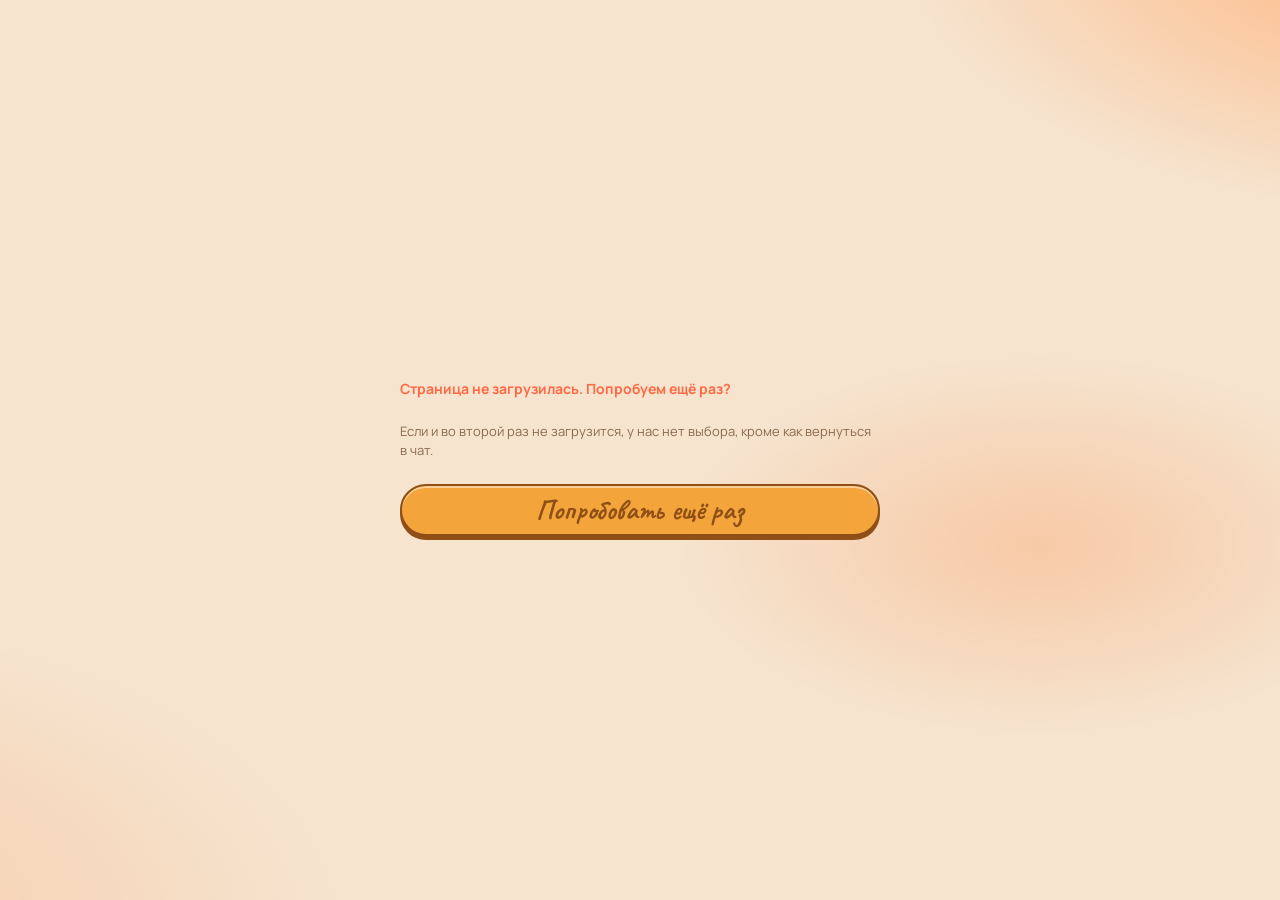
<file: index.html>
<!doctype html>
<html lang="ru">
<head>
  <meta charset="utf-8">
  <meta name="viewport" content="width=device-width, initial-scale=1, viewport-fit=cover">
  <meta name="color-scheme" content="light dark">
  <meta name="theme-color" content="#f6e4cf" media="(prefers-color-scheme: light)">
  <meta name="theme-color" content="#231510" media="(prefers-color-scheme: dark)">
  <title>Идеальная суббота</title>
  <meta name="description" content="Собери субботу в Чангу: выбери окно времени и карточки, кот скажет, что влезает.">
  <meta property="og:type" content="website">
  <meta property="og:locale" content="ru_RU">
  <meta property="og:title" content="У нас есть суббота ♥">
  <meta property="og:description" content="Выбирай, как её провести. Кот поможет собрать план.">
  <meta property="og:url" content="https://batazor.github.io/catcat/">
  <meta property="og:image" content="https://batazor.github.io/catcat/src/images/saturday-preview.png?v=3">
  <meta property="og:image:width" content="1200">
  <meta property="og:image:height" content="630">
  <meta property="og:image:alt" content="Собери свою идеальную субботу. Рыжий кот в солнечных очках.">
  <meta name="twitter:card" content="summary_large_image">
  <meta name="twitter:title" content="У нас есть суббота ♥">
  <meta name="twitter:description" content="Выбирай, как её провести. Кот поможет собрать план.">
  <meta name="twitter:image" content="https://batazor.github.io/catcat/src/images/saturday-preview.png?v=3">
  <link rel="icon" href="src/svg/cat.svg" type="image/svg+xml">
  <link rel="preconnect" href="https://fonts.googleapis.com">
  <link rel="preconnect" href="https://fonts.gstatic.com" crossorigin>
  <link rel="stylesheet" href="https://fonts.googleapis.com/css2?family=Caveat:wght@500;700&family=Unbounded:wght@500;700&family=Manrope:wght@400;500;700&display=swap">
  <link rel="stylesheet" href="src/styles/tokens.css">
  <link rel="stylesheet" href="src/styles/base.css?v=11">
  <link rel="stylesheet" href="src/styles/cards.css?v=17">
  <link rel="stylesheet" href="src/styles/slider.css?v=5">
  <link rel="stylesheet" href="src/styles/buttons.css?v=3">
  <link rel="stylesheet" href="src/styles/summary.css?v=7">
  <link rel="stylesheet" href="src/styles/mood.css?v=3">
  <link rel="stylesheet" href="src/styles/cat.css?v=11">
  <link rel="stylesheet" href="src/styles/paw.css">
  <link rel="stylesheet" href="src/styles/intro.css?v=6">
</head>
<body>
<div class="backdrop" aria-hidden="true"></div>
<div class="intro" id="intro" aria-hidden="true">
  <div class="intro-title">Чангу, суббота<small>выбирай, как её провести</small></div>
</div>
<div class="paw" id="paw" aria-hidden="true"></div>
<main>
  <!-- Step: time window (static; the rest are generated from STEPS) -->
  <section class="step" id="step-time" aria-labelledby="h-time">
    <div class="step-heading">
      <h1 id="h-time">Когда ты свободна?</h1>
      <div class="cat" data-mood="asleep" data-cat></div>
    </div>
    <fieldset aria-labelledby="h-time">
      <div class="range">
        <p class="readout">
          <output id="r-from" for="from">14:00</output><span class="arrow" aria-hidden="true">→</span><output id="r-to" for="to">18:00</output>
          <output class="dur" id="r-dur" for="from to">4 ч</output>
        </p>
        <div class="slider" id="slider">
          <div class="track" aria-hidden="true"><div class="fill" id="r-fill"></div></div>
          <input type="range" id="from" name="from" min="8" max="23" step="0.5" value="14" aria-label="Начало">
          <input type="range" id="to" name="to" min="8" max="23" step="0.5" value="18" aria-label="Конец">
        </div>
        <ol class="ticks" aria-hidden="true"><li style="--p:0">8:00</li><li style="--p:.2667">12:00</li><li style="--p:.5333">16:00</li><li style="--p:.8">20:00</li><li style="--p:1">23:00</li></ol>
      </div>
    </fieldset>
    <p class="hint" id="r-hint" role="status" hidden></p>
    <nav class="nav"><button type="button" class="btn" id="time-next">Дальше</button></nav>
  </section>

  <div id="steps"></div>

  <section class="step" id="step-summary" aria-labelledby="h-summary" hidden>
    <div class="step-heading">
      <h1 id="h-summary">Лучшая суббота</h1>
      <div class="cat" data-cat></div>
    </div>
    <ol class="plan" id="plan"></ol>
    <p class="note">Отправь план, детали решим вместе.</p>
    <label class="mood-consent" for="mood-accept">
      <input type="checkbox" id="mood-accept">
      <span>Согласна с <a href="src/mood-offer.html" id="mood-offer-link" aria-haspopup="dialog">офертой на хорошее настроение</a></span>
    </label>
    <p class="mood-status" id="mood-status" role="status"></p>
    <p class="toast" id="toast" role="status"></p>
    <nav class="nav"><button type="button" class="btn ghost" id="restart">Передумала</button><button type="button" class="btn accent" id="submit-plan" disabled>Отправить план</button></nav>
  </section>
</main>

<dialog class="mood-dialog" id="mood-offer-dialog" aria-labelledby="mood-offer-title">
  <div id="mood-offer-content"></div>
  <div class="mood-dialog-actions">
    <button type="button" class="btn ghost" id="mood-offer-close">Закрыть</button>
    <button type="button" class="btn" id="mood-offer-agree">Согласна</button>
  </div>
</dialog>

<template id="tpl-step">
  <section class="step" hidden>
    <div class="step-heading">
      <h1></h1>
      <div class="cat" data-cat></div>
    </div>
    <p class="step-empty" hidden>Остальное оставим на другой раз. Будет повод снова встретиться.</p>
    <fieldset>
      <div class="pair"></div>
    </fieldset>

    <nav class="nav"><button type="button" class="btn ghost" data-back>Назад</button><button type="button" class="btn" data-next disabled>Дальше</button></nav>
  </section>
</template>

<template id="tpl-card">
  <label class="card">
    <input type="radio">
    <span class="face">
      <span class="stamp yes" aria-hidden="true">ДА</span><span class="stamp no" aria-hidden="true">НЕТ</span>
      <span class="art"><svg viewBox="0 0 64 64" aria-hidden="true"></svg></span>
      <span class="copy"><span class="title"></span><span class="scratch"><span class="desc"></span><canvas class="foil" aria-hidden="true"></canvas></span><span class="nofit-msg"></span></span>
    </span>
  </label>
</template>

<script type="module" src="src/js/main.js?v=54"></script>
</body>
</html>
</file>
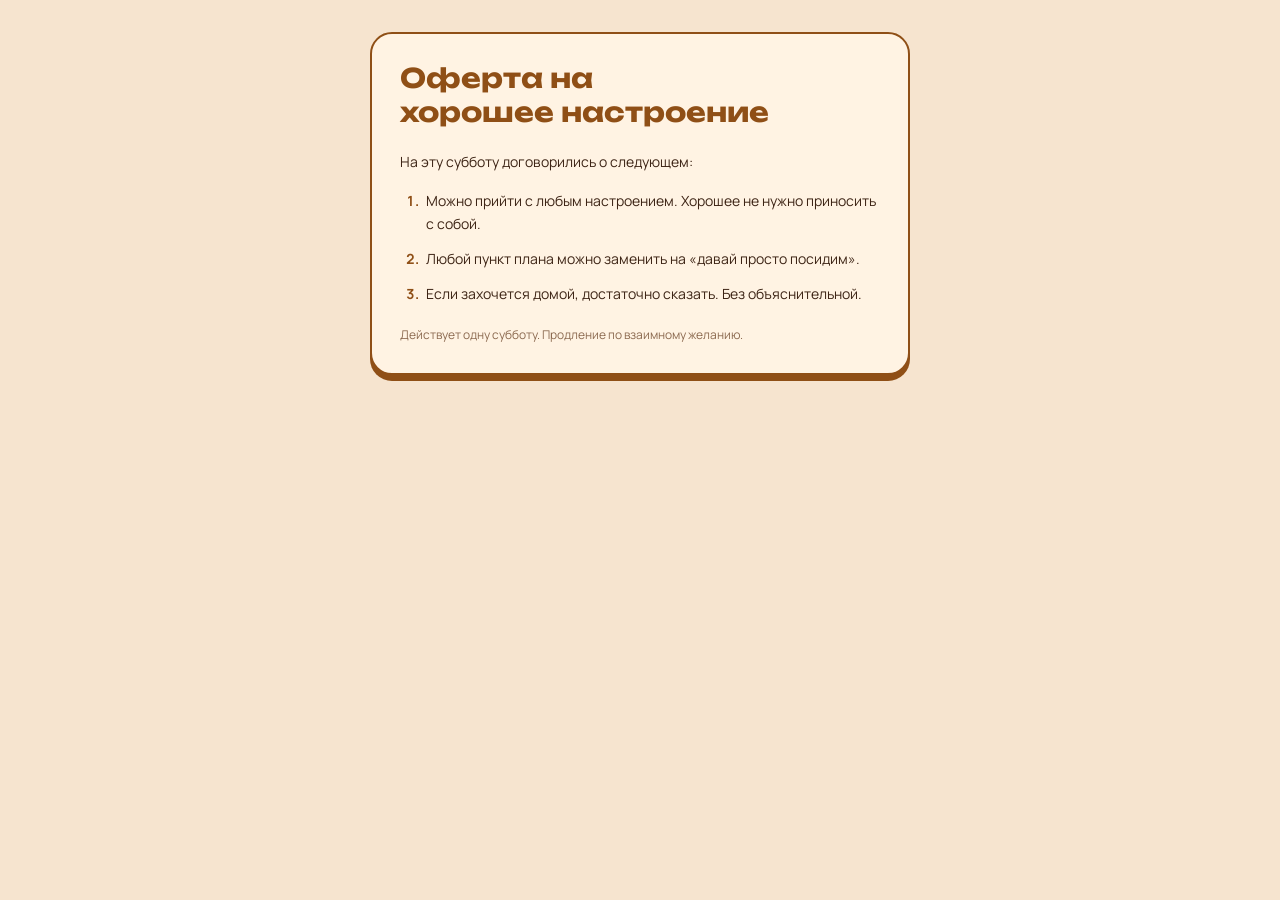
<file: src/mood-offer.html>
<!doctype html>
<html lang="ru">
<head>
  <meta charset="utf-8">
  <meta name="viewport" content="width=device-width, initial-scale=1">
  <meta name="theme-color" content="#f6e4cf">
  <title>Оферта на хорошее настроение</title>
  <link rel="stylesheet" href="https://fonts.googleapis.com/css2?family=Unbounded:wght@500;700&family=Manrope:wght@400;500;700&display=swap">
  <link rel="stylesheet" href="styles/tokens.css">
  <link rel="stylesheet" href="styles/mood.css?v=3">
</head>
<body class="mood-document-page">
  <article class="mood-document">
    <h2 id="mood-offer-title">Оферта на хорошее настроение</h2>
    <p>На эту субботу договорились о следующем:</p>
    <ol>
      <li>Можно прийти с любым настроением. Хорошее не нужно приносить с собой.</li>
      <li>Любой пункт плана можно заменить на «давай просто посидим».</li>
      <li>Если захочется домой, достаточно сказать. Без объяснительной.</li>
    </ol>
    <p class="mood-document-footer">Действует одну субботу. Продление по взаимному желанию.</p>
  </article>
</body>
</html>
</file>
<file: src/styles/tokens.css>
/* Layout: one phone-first column; each step is a fieldset of card-radios fanned like a hand; cat above the cards reacts to the pick. */
:root {
  --bg: #f6e4cf;            /* warm sand */
  --surface: #fff3e3;
  --surface-2: #f3d7b8;
  --fg: #3d2415;            /* warm brown ink */
  --muted: #8c6a50;
  --line: #e6c6a3;
  --accent: #ff6a45;
  --accent-ink: #fff8ef;
  --mango: #f2b531;
  --glow-a: #ffb27a;
  --glow-b: #f7c9a6;
  --card-hi: #fff4e4;
  --card-lo: #f5d6b3;
  --cat: #f3a53c; --cat-dark: #8f4f16; --cat-pink: #ff9a8a; --cat-eye: #2a1a12; --cat-belly: #fff3d6;
  --display: "Unbounded", "Arial Black", sans-serif;
  --body: "Manrope", "Helvetica Neue", Arial, sans-serif;
  --r-card: 30px 22px 30px 22px;
  --soft: cubic-bezier(.34, 1.25, .64, 1);     /* gentle overshoot */
  --ease: cubic-bezier(.25, .8, .3, 1);        /* smooth settle */
}
@media (prefers-color-scheme: dark) {
  :root:not([data-theme="light"]) {
    --bg: #231510; --surface: #332118; --surface-2: #432c20; --fg: #f8e9d8;
    --muted: #c2a089; --line: #54392a; --accent: #ff7a57; --accent-ink: #2a140a; --mango: #f6c04a;
    --glow-a: #6b2f1c; --glow-b: #4a2a1a; --card-hi: #3f2a1e; --card-lo: #2a1911; --cat-belly: #f6e3c0;
    color-scheme: dark;
  }
}
:root[data-theme="dark"] {
  --bg: #231510; --surface: #332118; --surface-2: #432c20; --fg: #f8e9d8;
  --muted: #c2a089; --line: #54392a; --accent: #ff7a57; --accent-ink: #2a140a; --mango: #f6c04a;
  --glow-a: #6b2f1c; --glow-b: #4a2a1a; --card-hi: #3f2a1e; --card-lo: #2a1911; --cat-belly: #f6e3c0;
  color-scheme: dark;
}
</file>
<file: src/styles/base.css>
* { box-sizing: border-box; }
[hidden] { display: none !important; }
:root { padding-top: env(safe-area-inset-top, 0px); padding-bottom: env(safe-area-inset-bottom, 0px); }
html, body { height: 100%; }
body {
  margin: 0;
  background: var(--bg);
  color: var(--fg);
  -webkit-text-size-adjust: 100%;
  -webkit-tap-highlight-color: transparent;
  font-family: var(--body); font-size: 16px; line-height: 1.45;
  padding-left: max(16px, env(safe-area-inset-left, 0px));
  padding-right: max(16px, env(safe-area-inset-right, 0px));
  padding-block: 0 32px;
}
body::before { content: ""; position: fixed; inset: 0 0 auto; height: env(safe-area-inset-top, 0px); z-index: 10; background: var(--bg); }
/* fixed backdrop instead of background-attachment (iOS Safari ignores it) */
.backdrop { position: fixed; inset: -24px; z-index: 0; pointer-events: none; will-change: transform;
  background:
    radial-gradient(60vw 45vh at 110% -5%, var(--glow-a) 0%, transparent 70%),
    radial-gradient(70vw 50vh at -20% 100%, var(--glow-b) 0%, transparent 70%),
    radial-gradient(40vw 30vh at 80% 60%, var(--glow-b) 0%, transparent 70%); }
button, label, .cat { touch-action: manipulation; -webkit-touch-callout: none; }
.card, .cat, .btn, .readout { -webkit-user-select: none; user-select: none; }

main { position: relative; z-index: 1; max-width: 480px; margin: 0 auto; min-height: 100%; display: flex; flex-direction: column; }

.eyebrow { font-size: 12px; letter-spacing: .12em; text-transform: uppercase; color: var(--muted); font-weight: 700; margin: 0; }

.step { display: flex; flex-direction: column; gap: 18px; padding-block: 48px 0; flex: 1; animation: stepIn .55s var(--ease) both; }
@keyframes stepIn { from { opacity: 0; transform: translateY(14px); } to { opacity: 1; transform: none; } }
h1 {
  width: fit-content; max-width: 100%;
  font-family: var(--display); font-weight: 700; font-size: clamp(26px, 7vw, 34px); line-height: 1.1; margin: 0; text-wrap: balance; letter-spacing: -.01em;
  background: linear-gradient(100deg, var(--fg) 40%, var(--accent)); -webkit-background-clip: text; background-clip: text; color: transparent;
}
.lead { color: var(--muted); margin: 0; max-width: 34ch; }
.step-empty { margin: 0; max-width: 34ch; color: var(--cat-dark); font-family: 'Caveat', cursive; font-size: clamp(25px, 6vw, 29px); font-weight: 500; line-height: 1.4; }

/* Step titles sit beside the cat, aligned along the bottom edge. */
.step-heading {
  --heading-cat: clamp(128px, 40vw, 190px);
  position: relative; display: grid;
  grid-template-columns: minmax(0, 1fr) var(--heading-cat);
  align-items: end; gap: 12px; margin-bottom: 20px;
}
.step-heading h1 { min-width: 0; }
.step-heading:has(.offer) { padding-bottom: 172px; }

@media (max-width: 360px) {
  .step-heading { --heading-cat: 112px; }
  .step-heading h1 { font-size: 24px; }
}
</file>
<file: src/styles/cards.css>
/* ---------- cards (radio inputs) ---------- */
fieldset { border: 0; margin: 0; padding: 0; min-width: 0; }
legend { padding: 0; margin-bottom: 12px; }
/* the hand: cards fanned like a poker hand; --x/--y/--rot set per card by script, --dx/--dy/--drot while dragging */
.pair { position: relative; height: 290px; margin: 4px 0 6px; perspective: 900px; }
.card {
  --dx: 0px; --dy: 0px; --drot: 0deg; --tf: translate(calc(-50% + var(--x, 0px) + var(--dx)), calc(var(--y, 0px) + var(--dy))) rotate(calc(var(--rot, 0deg) + var(--drot)));
  position: absolute; left: 50%; top: 0; width: 206px; max-width: 60%; display: block; z-index: var(--z, 1);
  transform: var(--tf); transform-origin: 50% 110%;
  transition: transform .48s var(--ease), opacity .4s var(--ease), filter .4s var(--ease);
  animation: none;
  cursor: grab;
}
.card { touch-action: pan-y; }
.card.dragging { transition: none; cursor: grabbing; z-index: 20; }
.card.chosen { --x: 0px; --y: -6px; --rot: 0deg; z-index: 10; }
.pair.picked .card:not(.chosen) { opacity: .55; filter: saturate(.55); }
.card.rejected { --y: 14px; opacity: .55; filter: saturate(.4); }
@keyframes dealIn { from { opacity: 0; transform: translate(-50%, 54px) rotate(0deg) scale(.94); } to { opacity: 1; transform: var(--tf); } }
/* swipe stamps */
.card .face .stamp { position: absolute; top: 56px; font-family: var(--display); font-weight: 700; font-size: 22px; letter-spacing: .08em; padding: 4px 10px; border: 3px solid var(--cat-dark); border-radius: 10px; opacity: 0; pointer-events: none; z-index: 3; color: var(--cat-dark); box-shadow: 0 3px 0 var(--cat-dark); }
.card .stamp.yes { left: 16px; background: #7bd49f; transform: rotate(-14deg); opacity: var(--yes, 0); }
.card .stamp.no { right: 16px; background: var(--accent); transform: rotate(14deg); opacity: var(--no, 0); }
.card input { position: absolute; inset: 0; opacity: 0; width: 100%; height: 100%; margin: 0; cursor: inherit; }
.card .face {
  height: 256px; border-radius: 20px; padding: 14px 14px 12px;
  display: flex; flex-direction: column; justify-content: space-between; gap: 10px;
  border: 2.5px solid var(--cat-dark);
  box-shadow: inset 0 0 0 5px var(--surface), inset 0 0 0 6.5px var(--cat-dark), 0 6px 0 var(--cat-dark);
  color: var(--fg);
  --map: url("data:image/svg+xml;utf8,<svg xmlns='http://www.w3.org/2000/svg' width='220' height='260' viewBox='0 0 220 260' fill='none' stroke='%23000' stroke-opacity='.11' stroke-width='3' stroke-linecap='round'><path d='M-10 60c40-20 70 30 110 10s60-40 130-20'/><path d='M-10 150c50-30 90 20 140 0s50-40 100-30'/><path d='M40-10c-10 60 30 90 20 150s-30 80-10 130'/><path d='M150-10c20 60-20 110 0 170s30 70 10 110'/><path d='M-10 220c60-10 90 30 160 10'/><circle cx='88' cy='70' r='4' fill='%23000' fill-opacity='.14' stroke='none'/><circle cx='150' cy='170' r='4' fill='%23000' fill-opacity='.14' stroke='none'/></svg>");
  background: var(--map) center / 220px 260px, radial-gradient(140% 120% at 10% 0%, var(--c1, var(--card-hi)) 0%, var(--c2, var(--card-lo)) 100%);
  position: relative; overflow: hidden;
  transition: background .4s var(--ease), box-shadow .45s var(--ease);
}
/* The shuffle changes depth only after the card has cleared the hand. */
.card .face { transform-origin: 50% 85%; }
.pair.picked .card.previewing { opacity: 1; filter: none; }
@media (prefers-reduced-motion: reduce) {
  .card.previewing, .card:has(input:focus-visible) { z-index: 20; }
  .card.previewing .face { translate: 0 -10px; }
}
@media (prefers-reduced-motion: reduce) and (hover: hover) and (pointer: fine) {
  .card:hover { z-index: 20; }
  .pair.picked .card:hover { opacity: 1; filter: none; }
}
.card .art { margin: 14px auto 0; }
/* soft light under the finger */
.card .face::before {
  content: ""; position: absolute; inset: 0; border-radius: inherit; pointer-events: none;
  background: radial-gradient(150px circle at var(--px, 50%) var(--py, 50%), rgba(255,255,255,.55), rgba(255,255,255,0) 65%);
  opacity: 0; transition: opacity .5s var(--ease); mix-blend-mode: soft-light;
}
.card.touch .face::before { opacity: 1; transition-duration: .2s; }
/* sheen that drifts across the winner */
.card .face::after {
  content: ""; position: absolute; inset: -20% -60%; pointer-events: none; opacity: 0;
  background: linear-gradient(105deg, rgba(255,255,255,0) 40%, rgba(255,255,255,.35) 50%, rgba(255,255,255,0) 60%);
  transform: translateX(-60%);
}
.card input:checked + .face::after { animation: sheen 1.4s var(--ease) .2s both; }
@keyframes sheen { 0% { opacity: 0; transform: translateX(-60%); } 20% { opacity: 1; } 100% { opacity: 0; transform: translateX(60%); } }
.card .art, .card .copy { position: relative; }
.card .copy { display: block; min-width: 0; }
.card input:focus-visible + .face { outline: 3px solid var(--mango); outline-offset: 3px; }
.card .art { position: relative; width: 74px; height: 74px; display: grid; place-items: center; flex: 0 0 auto; }
.card .art::before { content: ""; position: absolute; inset: 0; border-radius: 46% 54% 52% 48% / 55% 45% 55% 45%; background: radial-gradient(circle at 35% 30%, var(--surface), var(--badge-color, var(--mango)) 80%); opacity: .7; transition: transform .48s var(--ease), opacity .4s; }
.card .art svg { position: relative; width: 58px; height: 58px; stroke: var(--cat-dark); fill: none; stroke-width: 2.4; stroke-linecap: round; stroke-linejoin: round; transition: transform .6s var(--soft); }
/* A tiny idle sway lives inside the SVG, separate from selection and card shuffling. */
.card .icon-motion {
  transform-box: fill-box; transform-origin: 50% 75%;
  animation: iconSway 6.2s ease-in-out infinite;
  animation-delay: calc(var(--i, 0) * -1.7s);
}
@keyframes iconSway {
  0%,100% { transform: translateY(0) rotate(-1.2deg); }
  50% { transform: translateY(-1.5px) rotate(1.2deg); }
}
.card:is([data-icon="home"], [data-icon="beach"], [data-icon="roof"], [data-icon="cliff"], [data-icon="bay"], [data-icon="leaf"], [data-icon="bird"]) .icon-motion { animation: none; }
.card .parrot-sway {
  transform-box: view-box; transform-origin: 33px 48px;
  animation: parrotSway 5.8s ease-in-out -1.4s infinite;
}
@keyframes parrotSway {
  0%,100% { transform: rotate(-2deg); }
  50% { transform: rotate(2deg); }
}
.card .garden-leaf {
  transform-box: view-box; transform-origin: var(--leaf-x) var(--leaf-y);
  animation: gardenBreeze 5.4s ease-in-out var(--leaf-delay) infinite;
}
@keyframes gardenBreeze {
  0%,100% { transform: rotate(-2.5deg); }
  50% { transform: rotate(2.5deg); }
}
.card .palm-leaves {
  transform-box: view-box; transform-origin: 49px 21px;
  animation: palmBreeze 4.8s ease-in-out -1.2s infinite;
}
@keyframes palmBreeze {
  0%,100% { transform: rotate(-3deg) skewX(-1deg); }
  50% { transform: rotate(3deg) skewX(1deg); }
}
.card .sun-rays {
  transform-box: view-box; transform-origin: var(--sun-x) var(--sun-y);
  animation: sunRays 28s linear infinite;
}
.card .sun-rays-clip { clip-path: polygon(0 0, 100% 0, 100% 51.5625%, 0 51.5625%) view-box; }
@keyframes sunRays { to { transform: rotate(360deg); } }
.card .wine-glass {
  transform-origin: 32px 38px;
  animation: wineSway 5.6s ease-in-out -1s infinite;
}
@keyframes wineSway {
  0%,100% { transform: rotate(0); }
  35% { transform: rotate(-3deg); }
  65% { transform: rotate(3deg); }
}
.card.touch .art svg { transform: scale(1.04); }
.card.nofit :is(.icon-motion, .wine-glass, .palm-leaves, .sun-rays, .garden-leaf, .parrot-sway) { animation-play-state: paused; }
@media (prefers-reduced-motion: reduce) {
  .card :is(.icon-motion, .wine-glass, .palm-leaves, .sun-rays, .garden-leaf, .parrot-sway) { animation: none; }
}
.card .art::after { content: ""; position: absolute; inset: 0; border: 2px solid var(--cat-dark); border-radius: 46% 54% 52% 48% / 55% 45% 55% 45%; pointer-events: none; }
.card.touch .art::before { transform: scale(1.12) rotate(8deg); }
.card .title { font-family: var(--display); font-weight: 700; font-size: 18px; line-height: 1.15; display: block; letter-spacing: -.01em; }
.card .scratch { position: relative; display: block; margin-top: 6px; border-radius: 12px; overflow: hidden; min-height: 2.6em; }
.card .desc { font-size: 13px; color: var(--muted); display: block; padding: 3px 4px; }
.card .foil { position: absolute; inset: 0; width: 100%; height: 100%; border-radius: inherit; touch-action: none; z-index: 2; transition: opacity .7s var(--ease); cursor: grab; }
.card .foil.done { opacity: 0; pointer-events: none; }
.card.nofit .scratch { display: none; }
.card .nofit-msg { display: none; margin-top: 8px; font-size: 13px; font-weight: 700; line-height: 1.3; color: var(--mango); }
.more { display: none; justify-content: center; }
.more[data-show] { display: flex; }
.more .btn { flex: 0 1 auto; background: var(--mango); color: var(--cat-dark); animation: riseIn .6s var(--soft) both; }

.card input:checked + .face { color: var(--cat-dark); background: var(--map) center / 220px 260px, radial-gradient(120% 110% at 15% -10%, #ffd98a 0%, var(--mango) 55%, var(--accent) 130%); }
.card input:checked + .face .art svg { stroke: var(--cat-dark); transform: scale(1.06) rotate(-3deg); }
.card input:checked + .face .art::before { opacity: .35; transform: scale(1.25); background: radial-gradient(circle at 35% 30%, #fff, rgba(255,255,255,0) 70%); }
.card input:checked + .face .desc { color: var(--cat-dark); }
.card input:checked + .face { box-shadow: inset 0 0 0 5px rgba(255,255,255,.35), inset 0 0 0 6.5px var(--cat-dark), 0 6px 0 var(--cat-dark); }
.card.dragging .face { box-shadow: inset 0 0 0 5px var(--surface), inset 0 0 0 6.5px var(--cat-dark), 0 2px 0 var(--cat-dark); }
@keyframes breathe { 0%,100% { transform: scale(1); } 50% { transform: scale(1.008); } }
/* A card keeps its palette in every hand, regardless of its position. */
.card[data-icon="home"] { --tint-hi: #ffe9cf; --tint-lo: #f7c99b; --night-hi: #483322; --night-lo: #382719; --badge-color: #e8ad47; }
.card[data-icon="cliff"] { --tint-hi: #ffe4d6; --tint-lo: #f4b79d; --night-hi: #52342b; --night-lo: #3e251f; --badge-color: #ee916d; }
.card[data-icon="dice"] { --tint-hi: #fde6ea; --tint-lo: #f0b9c6; --night-hi: #4e303a; --night-lo: #3c232e; --badge-color: #de91ac; }
.card[data-icon="ball"] { --tint-hi: #f4f0d1; --tint-lo: #c9c393; --night-hi: #3e3c27; --night-lo: #2f2e1d; --badge-color: #aaa75b; }
.card[data-icon="roof"] { --tint-hi: #ffe9de; --tint-lo: #e9b6ab; --night-hi: #52332e; --night-lo: #3e2626; --badge-color: #d98b78; }
.card[data-icon="crane"] { --tint-hi: #f8e8ef; --tint-lo: #dcb8cd; --night-hi: #483340; --night-lo: #342530; --badge-color: #c894b5; }
.card[data-icon="bird"] { --tint-hi: #f2f0cf; --tint-lo: #d4d599; --night-hi: #3f4029; --night-lo: #2c2f1e; --badge-color: #b1b464; }
.card[data-icon="leaf"] { --tint-hi: #eaf0d3; --tint-lo: #bdc89c; --night-hi: #34402d; --night-lo: #263022; --badge-color: #a5b87b; }
.card[data-icon="beach"] { --tint-hi: #fff2c7; --tint-lo: #efcd77; --night-hi: #4b3b22; --night-lo: #362a18; --badge-color: #edb94d; }
.card[data-icon="cave"] { --tint-hi: #f6e8d7; --tint-lo: #d9b794; --night-hi: #48392d; --night-lo: #33271e; --badge-color: #c89b6f; }
.card[data-icon="bay"] { --tint-hi: #ffebd6; --tint-lo: #eabc99; --night-hi: #503b2b; --night-lo: #39281d; --badge-color: #e29d70; }
.card[data-icon="fire"] { --tint-hi: #ffe2cd; --tint-lo: #e9a17e; --night-hi: #543428; --night-lo: #3c241b; --badge-color: #e58a58; }
.card { --c1: var(--tint-hi, var(--card-hi)); --c2: var(--tint-lo, var(--card-lo)); }
:root[data-theme="dark"] .card { --c1: var(--night-hi, var(--card-hi)); --c2: var(--night-lo, var(--card-lo)); }
@media (prefers-color-scheme: dark) {
  :root:not([data-theme="light"]) .card { --c1: var(--night-hi, var(--card-hi)); --c2: var(--night-lo, var(--card-lo)); }
}

.card.nofit input:checked + .face { color: var(--fg); background: var(--map) center / 220px 260px, radial-gradient(120% 110% at 85% 100%, var(--card-lo) 0%, var(--card-hi) 70%); box-shadow: inset 0 0 0 5px var(--surface), inset 0 0 0 7px var(--mango), 0 6px 0 var(--cat-dark); animation: wobble .9s var(--soft) both; }
.card.nofit input:checked + .face::after { animation: none; }
@keyframes wobble { 0% { transform: rotate(0); } 25% { transform: rotate(-2deg) scale(.98); } 55% { transform: rotate(1.5deg); } 100% { transform: none; } }
.card.nofit input:checked + .face .art svg { stroke: var(--muted); transform: none; }
.card.nofit input:checked + .face .art::before { opacity: .25; }
.card.nofit .title { text-decoration: line-through; text-decoration-color: var(--mango); }
.card.nofit .nofit-msg { display: block; }
.card.nofit .desc { display: none; }

.card.in-motion { pointer-events: none; transition: none; }
</file>
<file: src/styles/slider.css>
/* ---------- range ---------- */
.range { --thumb: 36px; position: relative; padding: 4px 0 0; }
.readout { display: flex; align-items: center; gap: 10px; font-family: var(--display); font-size: 28px; font-weight: 700; font-variant-numeric: tabular-nums; margin: 0 0 14px; }
.readout output { background: var(--surface); border: 2px solid var(--cat-dark); border-radius: 16px; padding: 3px 12px; box-shadow: 0 4px 0 var(--cat-dark); color: var(--cat-dark); }
.readout .arrow { color: var(--accent); font-size: 22px; }
.readout .dur { margin-left: auto; font: 700 13px var(--body); letter-spacing: .08em; text-transform: uppercase; color: var(--cat-dark); background: var(--mango); border: 2px solid var(--cat-dark); border-radius: 999px; padding: 6px 12px; box-shadow: 0 4px 0 var(--cat-dark); }
.slider { position: relative; height: 48px; }
.track { position: absolute; left: 0; right: 0; top: 50%; height: 16px; transform: translateY(-50%); border-radius: 999px; background: var(--surface); border: 2px solid var(--cat-dark); box-shadow: inset 0 2px 0 rgba(61,36,21,.12); }
.fill { position: absolute; top: 0; bottom: 0; left: calc(var(--thumb) / 2 - 2px + (100% - var(--thumb)) * var(--lf, .4)); right: calc(var(--thumb) / 2 - 2px + (100% - var(--thumb)) * var(--rf, .33)); border-radius: 999px; background: var(--accent); transition: left .12s linear, right .12s linear; }
.slider input[type="range"] { position: absolute; inset: 0; width: 100%; height: 100%; margin: 0; appearance: none; -webkit-appearance: none; background: none; pointer-events: none; }
.slider input[type="range"]::-webkit-slider-runnable-track { height: 100%; background: transparent; }
.slider input[type="range"]::-moz-range-track { height: 100%; background: transparent; }
.slider input[type="range"]::-webkit-slider-thumb { -webkit-appearance: none; appearance: none; pointer-events: auto; width: var(--thumb); height: var(--thumb); margin-top: calc((48px - var(--thumb)) / 2); border-radius: 50%; border: 2.5px solid var(--cat-dark); background: radial-gradient(circle at 35% 30%, #ffd27a, var(--mango) 65%); box-shadow: 0 3px 0 var(--cat-dark), inset 0 2px 0 rgba(255,255,255,.5); cursor: grab; transition: transform .3s var(--soft); }
.slider input[type="range"]::-moz-range-thumb { pointer-events: auto; width: calc(var(--thumb) - 8px); height: calc(var(--thumb) - 8px); border-radius: 50%; border: 2.5px solid var(--cat-dark); background: radial-gradient(circle at 35% 30%, #ffd27a, var(--mango) 65%); box-shadow: 0 3px 0 var(--cat-dark); cursor: grab; }
.slider input[type="range"]:active::-webkit-slider-thumb { transform: scale(1.12); cursor: grabbing; }
.slider input[type="range"]:focus-visible { outline: none; }
.slider input[type="range"]:focus-visible::-webkit-slider-thumb { outline: 3px solid var(--mango); outline-offset: 2px; }
.ticks { position: relative; height: 18px; margin: 4px 0 0; padding: 0; list-style: none; font-size: 11px; color: var(--muted); font-variant-numeric: tabular-nums; letter-spacing: .04em; }
.ticks li { position: absolute; top: 0; left: calc(var(--thumb) / 2 + (100% - var(--thumb)) * var(--p)); transform: translateX(-50%); }
.ticks li::before { content: ""; display: block; width: 2px; height: 5px; margin: 0 auto 2px; border-radius: 1px; background: var(--line); }
@media (max-width: 380px) { .readout { font-size: 24px; } .card .face { height: 240px; } .card .title { font-size: 16px; } .pair { height: 272px; } }
.hint { margin: 0; font-weight: 700; color: var(--mango); font-size: 14px; line-height: 1.3; }
.hint[data-level="stop"] { color: var(--accent); }
</file>
<file: src/styles/buttons.css>
/* ---------- nav ---------- */
.nav { display: flex; gap: 10px; margin-top: auto; padding-top: 22px; }
#step-time .nav { margin-top: clamp(24px, 5vh, 48px); padding-top: 0; }
/* sticker buttons: flat fill, ink outline, hard drop shadow that the button sinks into on press */
.btn {
  appearance: none; border: 2px solid var(--cat-dark); border-radius: 999px; padding: 10px 20px; min-width: 0; min-height: 52px; font: inherit; font-weight: 700; cursor: pointer; flex: 1;
  background: var(--cat); color: var(--cat-dark); font-family: 'Caveat', cursive; font-size: clamp(24px, 6vw, 28px); line-height: 1; letter-spacing: 0;
  box-shadow: 0 4px 0 var(--cat-dark), inset 0 2px 0 rgba(255,255,255,.45);
  transform: translateY(0); transition: transform .35s var(--soft), box-shadow .35s var(--soft), opacity .3s var(--ease), background .3s var(--ease);
}
.btn:not([disabled]):active { transform: translateY(4px); box-shadow: 0 0 0 var(--cat-dark), inset 0 2px 0 rgba(255,255,255,.45); transition-duration: .1s; }
.btn.ghost { background: var(--surface); color: var(--cat-dark); flex: 0 0 auto; box-shadow: 0 4px 0 var(--cat-dark); }
.btn.accent { background: var(--accent); color: var(--accent-ink); }
.btn[disabled] { opacity: .4; cursor: default; box-shadow: 0 2px 0 var(--cat-dark); transform: translateY(2px); }
.btn:focus-visible { outline: 3px solid var(--mango); outline-offset: 3px; }
</file>
<file: src/styles/summary.css>
/* ---------- summary ---------- */
.plan { list-style: none; margin: 0; padding: 18px; border-radius: 22px; background: var(--surface); border: 2.5px solid var(--cat-dark); box-shadow: 0 6px 0 var(--cat-dark); }
.plan li { display: grid; grid-template-columns: 58px 1fr; gap: 12px; padding-block: 12px; border-top: 1px solid var(--line); align-items: baseline; }
.plan li:first-child { border-top: 0; padding-top: 0; }
.plan time, .plan .dash { font-family: var(--display); font-size: 14px; font-weight: 500; color: var(--accent); font-variant-numeric: tabular-nums; }
.plan .what { font-weight: 700; }
.plan li.destination { grid-template-columns: 1fr; color: var(--cat-dark); }
.plan .sub { color: var(--muted); font-size: 13px; }
.plan li.skip .what { text-decoration: line-through; color: var(--muted); }
.plan li.skip .sub { color: var(--mango); font-weight: 700; }
.plan li.total { display: flex; justify-content: space-between; gap: 12px; font-size: 13px; color: var(--muted); }
.note { font-size: 13px; color: var(--muted); margin: 0; }
.toast { font-size: 13px; color: var(--mango); font-weight: 700; min-height: 1.2em; margin: 0; }
.bubbles { position: fixed; inset: 0; pointer-events: none; overflow: hidden; z-index: 4; }
.bubbles i { position: absolute; bottom: -8vh; left: var(--x); width: var(--s); height: var(--s); border-radius: 50%;
  background: radial-gradient(circle at 35% 30%, rgba(255,255,255,.9), var(--c) 55%, transparent 100%); opacity: 0; filter: blur(.4px);
  animation: rise var(--d) var(--ease) var(--delay) both; }
@keyframes rise { 0% { opacity: 0; transform: translateY(0) scale(.6); } 15% { opacity: .85; } 100% { opacity: 0; transform: translateY(-110vh) translateX(var(--sway)) scale(1.1); } }
.toast[data-state="success"] { color: var(--muted); }
.toast[data-state="error"] { color: var(--accent); }

/* Small handwritten edit tabs, secondary to the plan itself. */
.plan-edit { display: inline-flex; align-items: center; gap: 5px; border: 0; border-bottom: 1px dashed var(--line); background: none; padding: 6px 2px; margin-top: 4px; color: var(--cat-dark); font: 700 20px/1.1 'Caveat', cursive; cursor: pointer; transition: color .2s, transform .2s; }
.plan-edit::before { content: '↺'; font-family: var(--body); font-size: 15px; }
.plan-edit:hover { color: var(--accent); transform: translateY(-1px); }
.plan-edit:focus-visible { outline: 2px solid var(--accent); outline-offset: 3px; border-radius: 4px; }
.plan-edit:disabled { opacity: .4; cursor: default; }
.plan li.destination { grid-template-columns: 1fr auto; align-items: center; }
.plan .total .plan-edit { margin: 0; flex-shrink: 0; }
.load-error { justify-content: center; flex: 0; margin-block: auto; gap: 24px; }

/* A lightweight shared card connects the plan row with its editing hand. */
.step.motion-stage { animation: none; }
.journey-card { position: fixed; z-index: 35; box-sizing: border-box; display: flex; align-items: center; justify-content: center; flex-direction: column; gap: 10px; padding: 16px; overflow: hidden; pointer-events: none; background: linear-gradient(145deg, var(--surface), var(--surface-2)); border: 2.5px solid var(--cat-dark); border-radius: 20px; box-shadow: 0 5px 0 var(--cat-dark); color: var(--cat-dark); }
.journey-card span { font: 700 22px/1.15 'Caveat', cursive; text-align: center; }
.journey-card svg { width: 60px; height: 60px; flex-shrink: 1; min-height: 0; stroke: var(--cat-dark); stroke-width: 2.4; stroke-linecap: round; stroke-linejoin: round; fill: none; }
.journey-destination { transition: none !important; }
@media (prefers-reduced-motion: reduce) { .journey-card { display: none; } }
</file>
<file: src/styles/mood.css>
/* A playful agreement at the end of the plan. */
.mood-consent { display: flex; align-items: flex-start; gap: 10px; padding-block: 6px; min-height: 44px; font-size: 13px; line-height: 1.55; color: var(--muted); cursor: pointer; }
.mood-consent input { appearance: none; flex: 0 0 22px; width: 22px; height: 22px; margin: 0; display: grid; place-items: center; background: var(--surface); border: 2px solid var(--cat-dark); border-radius: 6px; box-shadow: 0 2px 0 var(--cat-dark); cursor: pointer; }
.mood-consent input:checked { background: var(--mango); }
.mood-consent input:checked::after { content: '✓'; font: 700 17px/1 var(--body); color: var(--cat-dark); }
.mood-consent a { color: var(--cat-dark); text-decoration-thickness: 1.5px; text-underline-offset: 3px; }
.mood-consent a:hover { color: var(--accent); }
.mood-consent input:focus-visible, .mood-consent a:focus-visible { outline: 3px solid var(--accent); outline-offset: 4px; }
.mood-status { position: absolute; width: 1px; height: 1px; padding: 0; margin: -1px; overflow: hidden; clip-path: inset(50%); white-space: nowrap; }

.mood-dialog { width: min(480px, calc(100% - 32px)); max-height: calc(100dvh - 48px); margin: auto; padding: 24px; overflow-y: auto; color: var(--fg); background: var(--surface); border: 2.5px solid var(--cat-dark); border-radius: 22px; box-shadow: 0 7px 0 var(--cat-dark); }
.mood-dialog::backdrop { background: rgba(61, 36, 21, .35); }
.mood-dialog-actions { display: flex; gap: 10px; margin-top: 24px; }
.mood-dialog-actions .btn { font-size: 25px; }
.mood-document { font: 14px/1.65 var(--body); }
.mood-document h2 { margin: 0 0 20px; font: 700 clamp(21px, 5vw, 27px)/1.25 var(--display); color: var(--cat-dark); text-wrap: balance; }
.mood-document p { margin: 0 0 16px; }
.mood-document ol { padding-left: 22px; margin: 0 0 20px; }
.mood-document li { padding-left: 4px; margin-block: 12px; }
.mood-document li::marker { color: var(--cat-dark); font-weight: 700; }
.mood-document .mood-document-footer { margin-bottom: 0; color: var(--muted); font-size: 12px; }
.mood-document-page { box-sizing: border-box; min-height: 100vh; margin: 0; padding: 32px 16px; background: var(--bg); color: var(--fg); }
.mood-document-page .mood-document { max-width: 480px; margin: auto; padding: 28px; background: var(--surface); border: 2.5px solid var(--cat-dark); border-radius: 22px; box-shadow: 0 6px 0 var(--cat-dark); }

/* The message is held in view briefly before the airship continues its flight. */
.mood-flight { position: fixed; inset: 0; overflow: hidden; z-index: 40; pointer-events: none; }
.mood-airship { position: absolute; top: clamp(44px, 13vh, 140px); left: 0; width: min(340px, calc(100vw - 32px)); animation: moodCruise 10s cubic-bezier(.4, 0, .3, 1) both; }
.mood-rig { animation: moodBob 3.4s ease-in-out infinite; }
.mood-rig > svg { display: block; width: 100%; height: auto; }
.mood-message { position: relative; margin: 0 20px; padding: 14px 16px; border: 2px solid var(--cat-dark); border-radius: 14px; background: var(--surface); color: var(--cat-dark); box-shadow: 0 4px 0 var(--cat-dark); text-align: center; }
.mood-message strong { display: block; font: 700 16px/1.35 var(--display); }
.mood-message p { margin: 8px 0 0; font: 13px/1.45 var(--body); }
@keyframes moodCruise {
  0% { transform: translateX(calc(-100% - 32px)); }
  24%,72% { transform: translateX(calc(50vw - 50%)); }
  100% { transform: translateX(calc(100vw + 32px)); }
}
@keyframes moodBob { 0%,100% { transform: translateY(0) rotate(-.6deg); } 50% { transform: translateY(-5px) rotate(.6deg); } }
@media (prefers-reduced-motion: reduce) {
  .mood-flight { display: none; }
  .mood-status:not(:empty) { position: static; width: auto; height: auto; margin: 0; overflow: visible; clip-path: none; white-space: normal; font-size: 13px; color: var(--cat-dark); }
}
</file>
<file: src/styles/cat.css>
/* ---------- cat ---------- */
.cat { display: flex; justify-content: flex-end; margin: -6px 0 -10px; position: relative; }
.step-heading [data-cat] { margin: 0; position: static; }
.step-heading [data-cat] > svg { width: var(--heading-cat); }
.step-heading .cat .offer { top: auto; bottom: 0; right: 0; max-width: min(100%, 300px); }
.cat svg { cursor: url("data:image/svg+xml;utf8,<svg xmlns='http://www.w3.org/2000/svg' width='32' height='32' viewBox='0 0 32 32'><ellipse cx='16' cy='21' rx='7' ry='6' fill='%23ff6a45'/><circle cx='7' cy='13' r='3.2' fill='%23ff6a45'/><circle cx='12.5' cy='8' r='3.2' fill='%23ff6a45'/><circle cx='19.5' cy='8' r='3.2' fill='%23ff6a45'/><circle cx='25' cy='13' r='3.2' fill='%23ff6a45'/></svg>") 16 20, pointer; }
.cat .say { position: absolute; z-index: 5; right: auto; white-space: nowrap; font-family: var(--display); font-weight: 700; font-size: 14px; color: var(--cat-dark);
  background: var(--surface); border: 2px solid var(--cat-dark); box-shadow: 0 3px 0 var(--cat-dark); border-radius: 14px 14px 4px 14px; padding: 6px 10px; opacity: 0; transform: translateY(6px) scale(.8); transform-origin: 100% 100%; pointer-events: none; }
.cat .say.on { animation: say 1.4s var(--soft) both; }
.cat .say[data-place^="right"] { border-radius: 14px 14px 14px 4px; transform-origin: 0 100%; }
.cat .say[data-place="above"] { border-radius: 14px; transform-origin: 50% 100%; }
@keyframes say { 0% { opacity: 0; transform: translateY(6px) scale(.8); } 20%,75% { opacity: 1; transform: none; } 100% { opacity: 0; transform: translateY(-6px) scale(.9); } }
.cat .offer { position: absolute; right: 168px; top: 22px; max-width: calc(100% - 180px); appearance: none; font: 700 14px var(--display); line-height: 1.25; text-align: left; color: var(--cat-dark);
  background: var(--mango); border: 2px solid var(--cat-dark); box-shadow: 0 4px 0 var(--cat-dark); border-radius: 16px 16px 4px 16px; padding: 10px 12px;
  animation: riseIn .5s var(--soft) both; }
.cat .offer-actions { display: flex; gap: 8px; margin-top: 12px; }
.cat .offer-actions .btn { min-height: 44px; padding: 7px 12px; font-size: 23px; }
.cat .offer .orbit { position: absolute; inset: 0; pointer-events: none; }
/* A rounded track outside the panel, rather than a rotating rectangle through it. */
.cat .offer .orbit i { position: absolute; top: 0; left: 0; border-radius: 50%; border: 2px solid var(--cat-dark); background: var(--mango);
  offset-path: inset(-18px round 18px); offset-rotate: 0deg; animation: offerOrbit 9s linear infinite; }
.cat .offer .orbit i:nth-child(1) { width: 12px; height: 12px; animation-delay: -1s; }
.cat .offer .orbit i:nth-child(2) { width: 8px; height: 8px; background: var(--accent); animation-delay: -4s; }
.cat .offer .orbit i:nth-child(3) { width: 6px; height: 6px; background: var(--surface); animation-delay: -7s; }
.cat .offer .orbit.r i { offset-path: inset(-32px round 28px); animation-duration: 13s; animation-direction: reverse; }
.cat .offer .orbit.r i:nth-child(1) { width: 7px; height: 7px; background: var(--surface); animation-delay: -2s; }
.cat .offer .orbit.r i:nth-child(2) { width: 9px; height: 9px; animation-delay: -6.3s; }
.cat .offer .orbit.r i:nth-child(3) { width: 5px; height: 5px; background: var(--accent); animation-delay: -10.6s; }
@keyframes offerOrbit { from { offset-distance: 0%; } to { offset-distance: 100%; } }
.cat .offer small { display: block; font: 600 11px var(--body); letter-spacing: .08em; text-transform: uppercase; opacity: .8; margin-bottom: 2px; }
.cat.poke svg { animation: poke .7s var(--soft); }
@keyframes poke { 0% { transform: scale(1); } 30% { transform: scale(1.12, .88) rotate(2deg); } 60% { transform: scale(.95, 1.06) rotate(-3deg); } 100% { transform: none; } }
.cat.purr svg { animation: purr 1.2s ease-in-out; }
@keyframes purr { 0%,100% { transform: none; } 25% { transform: translateX(1.5px) rotate(.6deg); } 50% { transform: translateX(-1.5px) rotate(-.6deg); } 75% { transform: translateX(1px) rotate(.4deg); } }
.cat svg { width: 190px; max-width: 100%; height: auto; overflow: visible; }
/* Short, independent ear flicks with long rests between them. */
.cat .ear { transform-box: view-box; }
.cat .ear-left { transform-origin: 47px 34px; animation: earLeft 13.4s ease-in-out -3.1s infinite; }
.cat .ear-right { transform-origin: 73px 34px; animation: earRight 19.8s ease-in-out -11.5s infinite; }
.cat[data-mood="asleep"] .ear-left { animation-duration: 18.1s; }
.cat[data-mood="asleep"] .ear-right { animation-duration: 26.3s; }
@keyframes earLeft {
  0%,67%,76%,100% { transform: rotate(0); }
  70% { transform: rotate(-4.5deg); }
  73% { transform: rotate(1.5deg); }
}
@keyframes earRight {
  0%,36%,43%,100% { transform: rotate(0); }
  38.5% { transform: rotate(4deg); }
  41% { transform: rotate(-1.5deg); }
}
.cat .tail { transform-origin: 86px 82px; animation: tailSway 3.4s ease-in-out infinite; }
.cat .eyes { transform-origin: 60px 46px; animation: blink 5s 2s infinite; }
.cat .zzz, .cat .tear, .cat .acc { display: none; }
/* eyelids: open eyes unfold slowly from a squint; the closed arcs fade out — no snap */
.cat .eye-open { transform-origin: 60px 46px; transform: scaleY(1); opacity: 1; transition: transform 1s cubic-bezier(.2, .7, .2, 1) .1s, opacity .6s ease .1s; }
.cat .gaze { transform: translate(var(--gaze-x, 0px), var(--gaze-y, 0px)); transition: transform .3s cubic-bezier(.2, .7, .2, 1); }
.cat .eye-closed { opacity: 0; transition: opacity .45s ease; }
.cat[data-mood="asleep"] .eye-open { transform: scaleY(.06); opacity: 0; transition: transform .4s ease, opacity .3s ease; }
.cat[data-mood="asleep"] .eye-closed { opacity: 1; transition: opacity .3s ease .2s; }
.cat[data-mood="asleep"] .zzz { display: block; }
.cat[data-mood="asleep"] .eyes { animation: none; }
.cat[data-mood="asleep"] .tail { animation-duration: 5s; }
.cat[data-mood="asleep"] .zzz { animation: zz 2.2s ease-in-out infinite; }
.cat[data-mood="sad"] .acc { display: none; }
.cat[data-mood="sad"] .eye-open { transform: scaleY(.06); opacity: 0; transition: transform .5s ease, opacity .35s ease; }
.cat[data-mood="sad"] .eye-closed { opacity: 1; transition: opacity .35s ease .25s; }
.cat[data-mood="sad"] .tear { display: block; transform-origin: 74px 52px; animation: tear 1.9s ease-in infinite; }
@keyframes tear { 0% { opacity: 0; transform: translateY(0) scale(.5); } 25% { opacity: 1; transform: translateY(1px) scale(1); } 70% { opacity: 1; transform: translateY(9px) scale(1.05, 1.15); } 100% { opacity: 0; transform: translateY(18px) scale(.8); } }
.cat[data-mood="sad"] .tail { animation-duration: 6s; }
.cat .face-wistful { opacity: 0; transition: opacity .4s ease; }
.cat .mouth-happy { transition: opacity .4s ease; }
.cat[data-mood="wistful"] .face-wistful { opacity: 1; }
.cat[data-mood="wistful"] .mouth-happy { opacity: 0; }
.cat[data-mood="wistful"] .eye-open { transform: scaleY(.85); }
.cat[data-mood="wistful"] .gaze { transform: translateY(1px); }
.cat[data-mood="wistful"] .tail { animation-duration: 6s; }
.cat .acc[data-show] { display: block; }
.cat.hop svg { animation: hop .55s cubic-bezier(.3,1.6,.5,1); }
.cat .bird { transform-origin: 60px 14px; animation: peck 1.6s ease-in-out infinite; }
.cat .leaf { transform-origin: 62px 18px; animation: sway 3s ease-in-out infinite; }
@keyframes tailSway { 0%,100% { transform: rotate(-5deg); } 50% { transform: rotate(6deg); } }
@keyframes sway { 0%,100% { transform: rotate(-9deg); } 50% { transform: rotate(9deg); } }
@keyframes blink { 0%,90%,100% { transform: scaleY(1); } 93%,96% { transform: scaleY(.08); } }
.cat svg { transform-origin: 50% 100%; }
@keyframes hop { 0% { transform: scale(1); } 15% { transform: scale(1.08, .9); } 45% { transform: translateY(-18px) scale(.94, 1.08) rotate(-3deg); } 75% { transform: translateY(0) scale(1.05, .93); } 100% { transform: scale(1); } }
.cat.hop svg { animation-duration: .75s; }
@keyframes zz { 0%,100% { opacity: .3; transform: translateY(0); } 50% { opacity: 1; transform: translateY(-5px); } }
@keyframes peck { 0%,100% { transform: rotate(0); } 50% { transform: rotate(10deg) translateY(1px); } }

@media (prefers-reduced-motion: reduce) {
  * { transition: none !important; animation: none !important; }
  .cat .say.on { opacity: 1; transform: none; }
}
</file>
<file: src/styles/paw.css>
/* ---------- the paw that presses "next" ---------- */
/* --px/--py: where the paw lands; --sx/--sy: offset it comes from and leaves to; --rot: tilt for that side */
.paw { position: fixed; left: 0; top: 0; width: 88px; z-index: 40; pointer-events: none; opacity: 0; transform-origin: 44px 73px; filter: drop-shadow(0 6px 0 rgba(61,36,21,.18)); }
.paw svg { width: 100%; height: auto; display: block; }
/* paw and button share the timeline: same duration, same easing per segment, started in the same frame */
.paw.go { animation: pawPress 1.3s both; }
@keyframes pawPress {
  0%   { opacity: 1; transform: translate(calc(var(--px) + var(--sx)), calc(var(--py) + var(--sy))) rotate(var(--rot)); animation-timing-function: cubic-bezier(.25, .8, .3, 1); }
  36%  { transform: translate(var(--px), calc(var(--py) - 6px)) rotate(var(--rot)); animation-timing-function: ease-in; }
  46%  { transform: translate(var(--px), calc(var(--py) + 4px)) rotate(var(--rot)) scale(.97, .94); animation-timing-function: linear; }
  58%  { transform: translate(var(--px), calc(var(--py) + 4px)) rotate(var(--rot)) scale(.97, .94); animation-timing-function: cubic-bezier(.5, 0, .7, .6); }
  100% { opacity: 1; transform: translate(calc(var(--px) + var(--sx)), calc(var(--py) + var(--sy))) rotate(var(--rot)); }
}
.btn.taken { animation: btnTaken 1.3s both; pointer-events: none; }
@keyframes btnTaken {
  0%, 36% { transform: translate(0, 0); box-shadow: 0 4px 0 var(--cat-dark), inset 0 2px 0 rgba(255,255,255,.45); animation-timing-function: ease-in; }
  46%, 58% { transform: translate(0, 4px); box-shadow: 0 0 0 var(--cat-dark), inset 0 2px 0 rgba(255,255,255,.45); animation-timing-function: cubic-bezier(.5, 0, .7, .6); }
  100% { transform: translate(var(--sx), calc(var(--sy) + 4px)) rotate(calc(var(--rot, 0deg) * .5)); box-shadow: 0 0 0 var(--cat-dark), inset 0 2px 0 rgba(255,255,255,.45); }
}
.btn { --sx: 0px; --sy: 0px; }
.btn.pressed { transform: translateY(4px); box-shadow: 0 0 0 var(--cat-dark), inset 0 2px 0 rgba(255,255,255,.45); transition-duration: .12s; }
</file>
<file: src/styles/intro.css>
/* ---------- intro: camera descends from the sky to the sand ---------- */
.intro { --water-cycle: 2.4s; --scene-width: 560px; position: fixed; inset: 0; z-index: 30; background: var(--bg); overflow: hidden; }
.intro > svg { position: absolute; inset: 0; width: min(100%, var(--scene-width)); height: 100%; margin-inline: auto; }
.intro .world { animation: zoom 5.4s cubic-bezier(.5, 0, .3, 1) .3s both; transform-origin: 195px 422px; }
.intro .layer { animation: descend 4.8s cubic-bezier(.55, 0, .3, 1) .3s both; }
.intro .star { animation: twinkle 2.6s ease-in-out infinite alternate; }
.intro .star:nth-child(2n) { animation-delay: -1.2s; } .intro .star:nth-child(3n) { animation-delay: -.6s; }
.intro .glow { animation: pulse 3s ease-in-out infinite alternate; transform-origin: 300px 760px; }
.intro .shimmer { animation: shimmer 1.8s ease-in-out infinite alternate; }
.intro .palm-near { animation: sway 5s ease-in-out infinite alternate; transform-origin: 340px 1850px; }
@keyframes zoom { from { transform: scale(1.05); } to { transform: scale(1); } }
@keyframes twinkle { from { opacity: .35; } to { opacity: 1; } }
@keyframes pulse { from { transform: scale(.94); opacity: .4; } to { transform: scale(1.06); opacity: .6; } }
@keyframes shimmer { from { opacity: .35; transform: translateX(-4px); } to { opacity: .8; transform: translateX(4px); } }
.intro .layer.far { animation-name: descendFar; }
.intro .layer.mid { animation-name: descendMid; }
.intro .clouds-far { animation: drift 9s ease-in-out infinite alternate; }
.intro .clouds-far > g:nth-child(2) { animation: drift 12s ease-in-out infinite alternate-reverse; }
.intro .clouds-near { animation: drift 6s ease-in-out infinite alternate-reverse; }
.intro .waves { animation: waves var(--water-cycle) ease-in-out infinite alternate; }
.intro .boat { animation: boatRock var(--water-cycle) ease-in-out infinite alternate; transform-origin: 284px 1778px; }
.intro .birds { animation: fly 9s linear infinite; }
.intro .birds path { animation: flap .9s ease-in-out infinite alternate; transform-box: fill-box; transform-origin: center; }
.intro .birds path:nth-child(2) { animation-delay: -.3s; } .intro .birds path:nth-child(3) { animation-delay: -.6s; }
@keyframes fly { from { transform: translate(-140px, 30px); } to { transform: translate(420px, -40px); } }
@keyframes flap { from { transform: scaleY(.6); } to { transform: scaleY(1.15); } }
.intro .rays { animation: spin 40s linear infinite; transform-origin: 300px 760px; }
@keyframes boatRock { from { transform: rotate(-1.2deg); } to { transform: rotate(1.2deg); } }
@keyframes spin { to { transform: rotate(360deg); } }
.intro .cat .tail { transform-origin: 86px 82px; animation: tailSway 5s ease-in-out infinite; }
.intro .cat .eye-open { opacity: 0; } .intro .cat .acc, .intro .cat .tear { display: none; }
.intro .cat .eye-closed { opacity: 1; } .intro .cat .zzz { display: block; }
.intro .cat .zzz { animation: zz 2.2s ease-in-out infinite; }
.intro .intro-title { position: absolute; left: 0; right: 0; top: 44%; max-width: var(--scene-width); margin-inline: auto; text-align: center; font-family: var(--display); font-weight: 700; font-size: 32px; line-height: 1.1; color: #fff8ef; -webkit-text-stroke: 1.5px #8f4f16; paint-order: stroke fill; text-shadow: 0 4px 0 #8f4f16, 0 10px 24px rgba(61,36,21,.25); opacity: 0; animation: titleIn 2.4s var(--ease) 1.5s both; padding: 0 24px; letter-spacing: -.01em; }
.intro .intro-title small { display: block; font: 500 26px/1.2 'Caveat', cursive; letter-spacing: 0; margin-top: 8px; color: #fff3d6; -webkit-text-stroke: 0; text-shadow: 0 2px 3px rgba(61,36,21,.4); }
.intro.out { animation: introOut 1.1s var(--ease) both; pointer-events: none; }
.intro.out svg { animation: throughOut 1.1s var(--ease) both; }
@keyframes throughOut { to { transform: scale(1.08); } }
@keyframes descend { from { transform: translateY(0); } to { transform: translateY(-1156px); } }
@keyframes descendFar { from { transform: translateY(-520px); } to { transform: translateY(-1156px); } }
@keyframes descendMid { from { transform: translateY(-20px); } to { transform: translateY(-870px); } }
@keyframes drift { from { transform: translateX(-18px); } to { transform: translateX(18px); } }
@keyframes waves { from { transform: translateX(-10px); } to { transform: translateX(10px); } }
@keyframes titleIn { 0% { opacity: 0; transform: translateY(10px) scale(.96); } 25%, 70% { opacity: 1; transform: none; } 100% { opacity: 0; transform: translateY(-14px); } }
@keyframes introOut { to { opacity: 0; } }
.intro[hidden] { display: none; }

/* start screen assembles after the intro: each child rises in on its own delay */
main.landing #step-time > *, main.landing #step-time .step-heading > * { opacity: 0; }
main.landed #step-time > * { animation: riseIn .7s var(--soft) both; animation-delay: calc(var(--d, 0) * 1s); }
main.landed #step-time .step-heading { animation: none; }
main.landed #step-time .step-heading > * { animation: riseIn .7s var(--soft) both; animation-delay: calc(var(--d, 0) * 1s); }
main.landed #step-time h1 { --d: 0; } main.landed #step-time [data-cat] { --d: .25; animation-name: popIn; }
main.landed #step-time fieldset { --d: .45; } main.landed #step-time .nav { --d: 1; }
main.landed #step-time .readout output { animation: dealIn .8s var(--soft) both; } main.landed #step-time .readout output:nth-child(1) { animation-delay: .55s; } main.landed #step-time .readout output:nth-child(3) { animation-delay: .7s; } main.landed #step-time .readout .dur { animation-delay: .85s; }
main.landed #step-time .slider { animation: riseIn .7s var(--soft) .9s both; } main.landed #step-time .ticks { animation: riseIn .7s var(--soft) 1.05s both; }
@keyframes riseIn { from { opacity: 0; transform: translateY(18px); } to { opacity: 1; transform: none; } }
@keyframes popIn { 0% { opacity: 0; transform: translateY(24px) scale(.8); } 60% { opacity: 1; transform: translateY(-6px) scale(1.04); } 100% { opacity: 1; transform: none; } }
</file>
